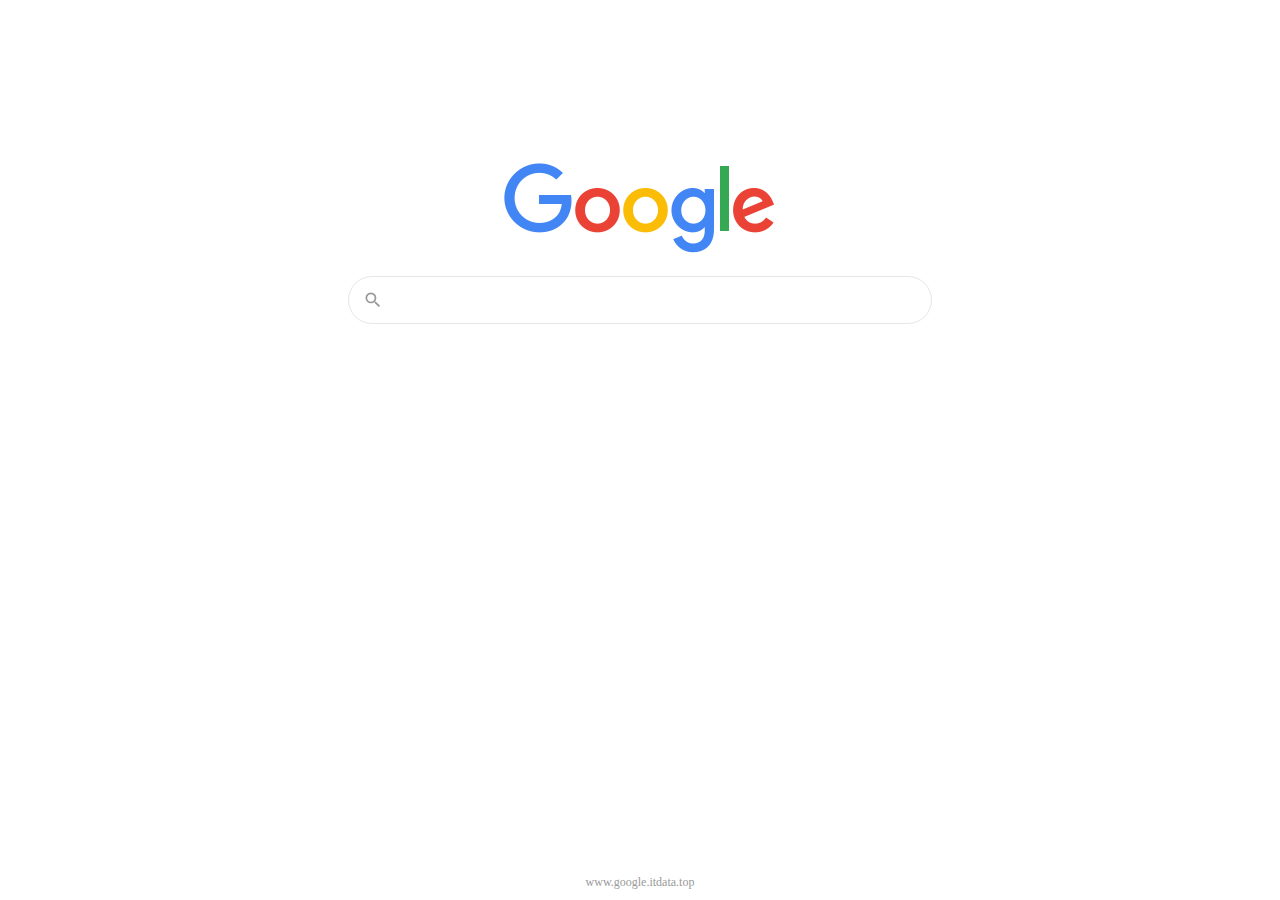
<file: index.html>
<!DOCTYPE html>
<html lang="cn">

<head>
    <meta charset="UTF-8">
    <meta name="viewport" content="width=device-width, initial-scale=1.0">
    <title>Google</title>
    <link rel="stylesheet" href="/style.css">
    <link rel="icon" href="./image/google-icon.png" type="image/x-icon">
</head>

<body">
    <header class="hander">
        <div class="logo-containe">
            <h1 id="h1">
                <a class="h-l-h-a" href="./index.html">
                    <img src="./image/google.png" alt="" class="logo">
                </a>
            </h1>
        </div>
    </header>
    <form id="bing-search-form" action="https://www.google.itdata.top/search" method="get" autocomplete="on">
        <div class="barANDhistory">
            <div class="bing-bar">
                <input type="text" name="q" class="bing-bar-input" autocomplete="off">
                <p class="bing-bar-seek">
                    <svg class="bing-bar-button-seek" focusable="false" xmlns="http://www.w3.org/2000/svg"
                        viewBox="0 0 24 24">
                        <path
                            d="M15.5 14h-.79l-.28-.27A6.471 6.471 0 0 0 16 9.5 6.5 6.5 0 1 0 9.5 16c1.61 0 3.09-.59 4.23-1.57l.27.28v.79l5 4.99L20.49 19l-4.99-5zm-6 0C7.01 14 5 11.99 5 9.5S7.01 5 9.5 5 14 7.01 14 9.5 11.99 14 9.5 14z">
                        </path>
                    </svg>
                </p>
            </div>
            <div id="history">
                <div class="history-item">
                    <span class="writtenWords"></span>
                    <div class="delete">
                        <img class="delete-icon" src="./image/delete.png" alt="">
                    </div>
                </div>
            </div>
        </div>
    </form>
    <div class="bottom-text">
        <a class="bottom-text-p" href="./update.html">www.google.itdata.top</a>
    </div>
    <script>
        document.getElementById('bing-search-form').addEventListener('submit', function(event) {
                event.preventDefault();
    
                this.submit();
    
                setTimeout(() => {
                    this.reset();
                }, 2000);
            });
    </script>
    <script src="/script.js"></script>
    </body>

</html>
</file>
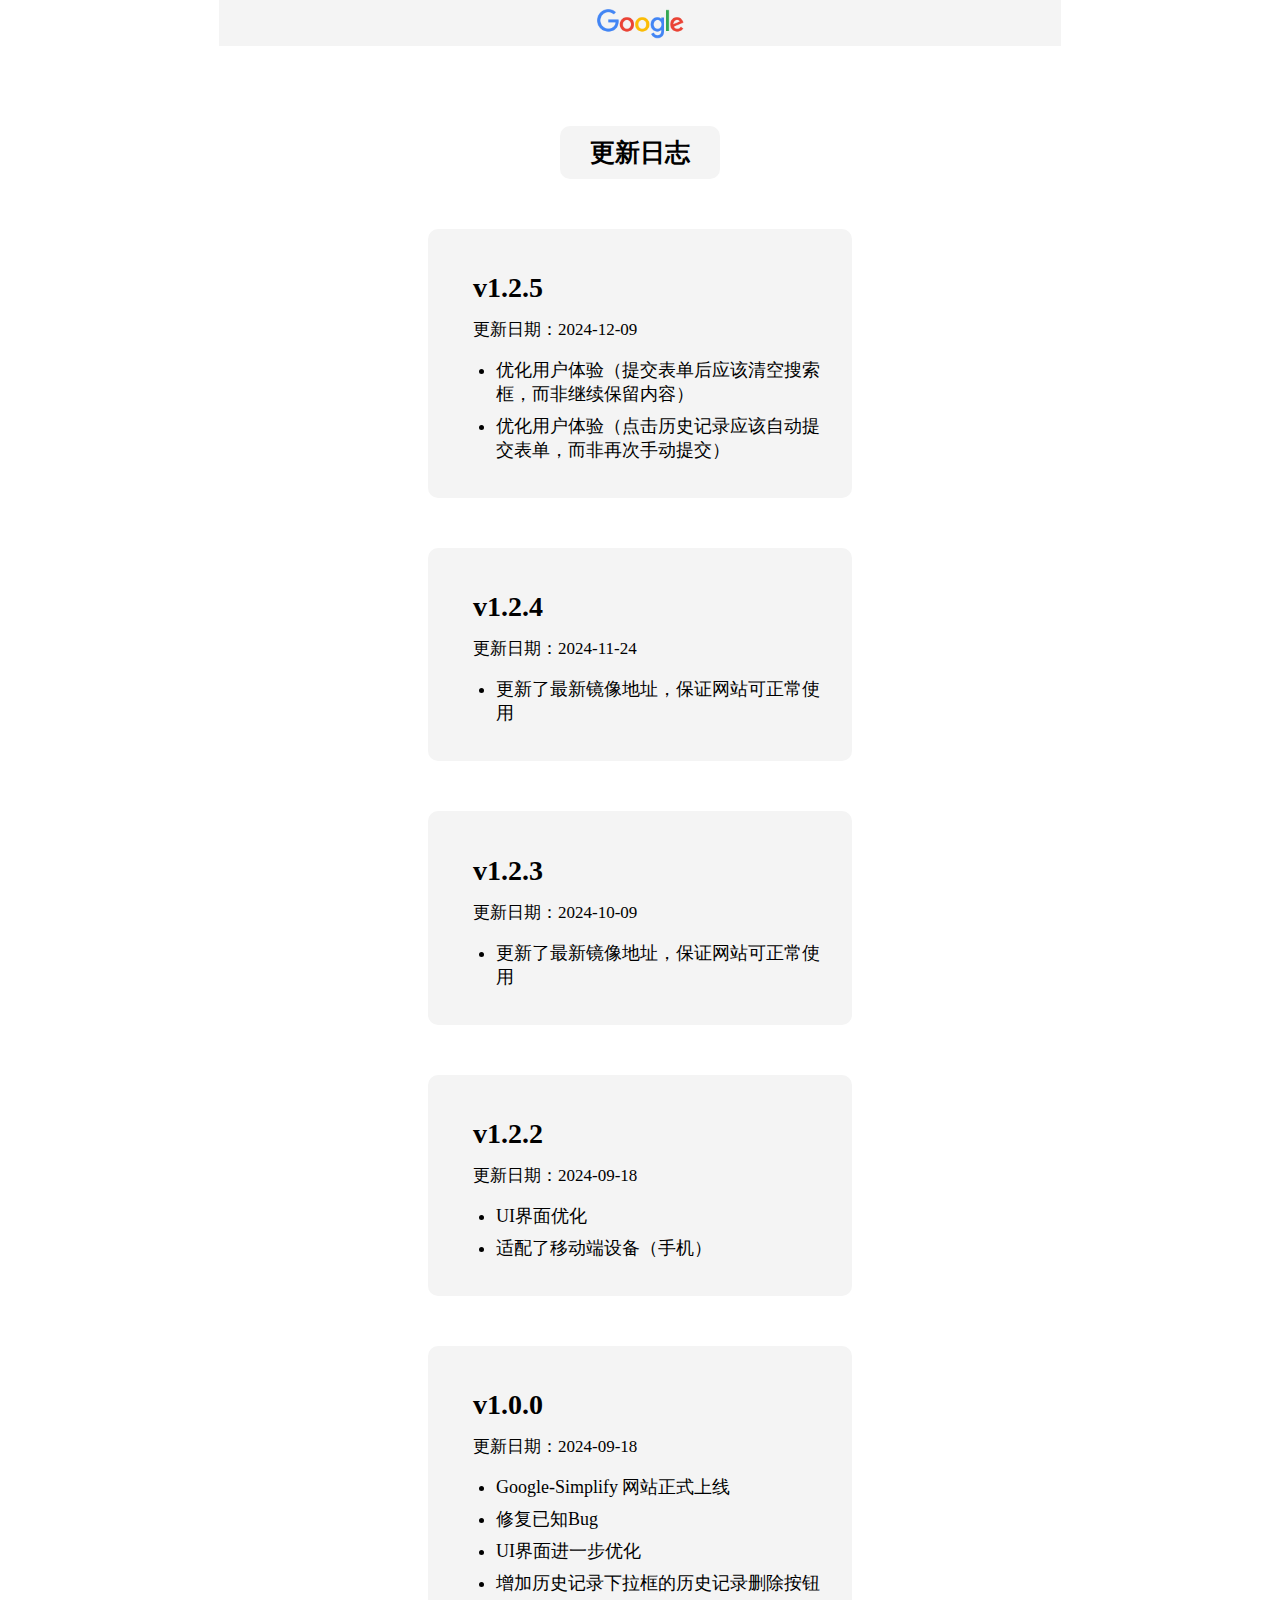
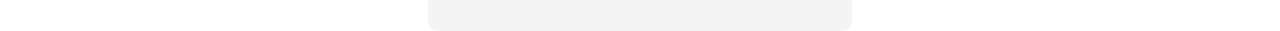
<file: update.html>
<!DOCTYPE html>
<html lang="en">

<head>
  <meta charset="UTF-8">
  <meta name="viewport" content="width=device-width, initial-scale=1.0">
  <title>Google-更新日志</title>
  <style>
    body {
      margin: 0px;
    }

    .hander {
      height: 46px;
      width: 842px;
      margin: auto;
      background-color: #f4f4f4;
      display: flex;
      align-items: center;
      justify-content: center;
    }

    .logo {
      height: 30px;
      width: 87px;
      margin-top: 10px;
    }

    .subject-p {
      margin-top: 80px;
      text-align: center;
    }

    .s-p-b {
      font-size: 25px;
      padding: 10px 30px;
      border-radius: 10px;
      background-color: #f4f4f4;
      display: inline-block;
    }

    .subject-text {
      width: 30%;
      margin: 50px auto 0 auto;
      border-radius: 10px;
      background-color: #f4f4f4;
      padding: 20px 20px;
    }

    .s-t-b {
      margin-bottom: 14px;
      margin-left: 25px;
      font-size: 28px;
    }

    .s-t-p {
      margin-top: 0;
      margin-left: 25px;
      font-size: 17px;
      font-weight: 400;
    }

    .s-t-u-li {
      font-weight: 300;
      margin-left: 8px;
      margin-top: 8px;
      font-size: 18px;
    }

    @media (max-width: 768px) {
      .hander {
        height: 46px;
        width: 270px;
        margin: auto;
        background-color: #f4f4f4;
        display: flex;
        align-items: center;
        justify-content: center;
      }

      .subject-text {
        width: 70%;
        margin: 20px auto 0 auto;
        border-radius: 10px;
        background-color: #f4f4f4;
        padding: 20px 20px;
      }

      .subject-p {
        margin-top: 30px;
        text-align: center;
      }
    }
  </style>
</head>

<body>
  <header class="hander">
    <div class="logo-containe">
      <h1 id="h1">
        <a href="./index.html">
          <img src="./image/google.png" alt="" class="logo">
        </a>
      </h1>
    </div>
  </header>
  <div class="subject-p">
    <b class="s-p-b">更新日志</b>
  </div>
  <script>
    fetch('./update.json')
      .then(response => response.json())
      .then(updateArr => {
        for (let i = 0; i < updateArr.length; i++) {
          const updateItem = updateArr[(updateArr.length - i) - 1];
          const div = document.createElement('div');
          div.classList.add('subject-text');

          const versionHeader = document.createElement('h2');
          versionHeader.classList.add('s-t-b');
          versionHeader.innerText = updateItem.version;
          div.appendChild(versionHeader);

          const dateParagraph = document.createElement('p');
          dateParagraph.classList.add('s-t-p');
          dateParagraph.innerHTML = updateItem.Date;
          div.appendChild(dateParagraph);

          const ul = document.createElement('ul');
          ul.classList.add('s-t-ul');

          for (let key in updateItem) {
            if (key.startsWith('update')) {
              const li = document.createElement('li');
              li.classList.add('s-t-u-li');
              li.innerHTML = updateItem[key];
              ul.appendChild(li);
            }
          }
          div.appendChild(ul);
          document.body.appendChild(div);
        }
      });
  </script>
</body>

</html>
</file>
<file: style.css>
body {
    margin: 0px;
}

.hander {
    height: 92px;
    width: 272px;
    margin-top: calc(13% - 3px);
    margin-left: calc(50% - 136px);
    display: flex;
    align-items: center;
    justify-content: center;
}

.logo {
    height: 92px;
    width: 272px;
}

#h1 {
    margin: 0;
}

.bing-bar {
    height: 46px;
    max-width: 584px;
    margin: 22px auto 0 auto;
    display: flex;
    align-items: center;
    position: relative;
}

.bing-bar-input {
    height: 46px;
    width: 100%;
    font-size: 15px;
    font-weight: 400;
    padding: 0px 20px 0 40px;
    border: 1px solid rgb(230, 230, 230);
    border-radius: 50px;
    outline: none;
}

.bing-bar-input:hover {
    box-shadow: 0 2px 7px rgb(0 0 0 / 15%);
}

.bing-bar-input:focus {
    box-shadow: 0 2px 7px rgb(0 0 0 / 15%);
}

.bing-bar-button-seek {
    margin: 3px 1px 1px 2px;
    height: 20px;
    fill: rgb(151, 151, 151);
}

.bing-bar-seek {
    margin: 2px 0 0 6px;
    left: 7px;
    background-color: #a1a1a100;
    position: absolute;
    border: none;
}

.bottom-text {
    position: absolute;
    bottom: 0;
    left: 50%;
    transform: translateX(-50%);
    display: flex;
    align-items: center;
    justify-content: center;
}

.bottom-text-p {
    font-size: 12px;
    color: #999999;
    cursor: pointer;
    text-decoration: none;
    margin-bottom: 10px;
}

.h-l-h-a {
    display: flex;
    align-items: center;
    justify-content: center;
}

/* 历史记录下拉框样式 Start */
#history {
    max-height: 368px;
    max-width: 584px;
    transition: max-height 0.3s ease;
    overflow-y: auto;
    margin: 0 auto 0 auto;
    border: 1px solid rgb(230, 230, 230);
    border-radius: 0 0 25px 25px;
    padding: 0;
    position: relative;
    display: none;
    transition: transform 0.3s ease;
    box-sizing: border-box;
}

.history-item {
    height: 30px;
    padding: 8px 0px 8px 40px;
    cursor: pointer;
    display: flex;
    align-items: center;
    justify-content: space-between;
    background-color: #ffffff;
}

.history-item:hover {
    background-color: #e7e7e7;
}

.writtenWords {
    font-size: 15px;
    display: none;
}

.delete {
    display: flex;
    justify-content: center;
    align-items: center;
    margin-right: 20px;
    height: 20px;
    width: 20px;
    cursor: pointer;
}

.delete-icon {
    height: 12px;
    width: 12px;
}
<<<<<<< HEAD

=======
>>>>>>> be0d460d55dd5dbcbe17667f19ceacc9be341949
/* 历史记录下拉框样式 End */

/* 移动端适配 Start*/
@media (max-width: 768px) {
<<<<<<< HEAD
    .logo {
        height: 40px;
        width: 116px;
    }

    .hander {
        height: 40px;
        width: 116px;
        margin-top: 14%;
        margin-left: calc(50% - 58px);
=======
    .hander{
        height: 46px;
        width: 270px;
        margin: auto;
        background-color: #eaeaea;
>>>>>>> be0d460d55dd5dbcbe17667f19ceacc9be341949
        display: flex;
        align-items: center;
        justify-content: center;
    }

<<<<<<< HEAD
    .bing-bar {
        height: 46px;
        width: 70%;
        margin: 30px auto 0 auto;
        display: flex;
        align-items: center;
=======
    .bing-bar{
        height: 50px;
        width: 70%;
        margin: 150px auto 0 auto;
        display: flex;
        align-items: center; /* 垂直居中对齐 */
>>>>>>> be0d460d55dd5dbcbe17667f19ceacc9be341949
        position: relative;
    }

    #history {
        max-height: 368px;
        transition: max-height 0.3s ease;
        width: 70%;
        overflow-y: auto;
<<<<<<< HEAD
        margin: 0px auto 0 auto;
        border: 1px solid rgb(230, 230, 230);
        border-radius: 0 0 15px 15px;
        padding: 0;
        position: relative;
=======
        background-color: #ffffff;
        margin: 3px auto 0 auto;
        border: 1px solid #f3f3f3;
        border-radius: 0 0 15px 15px;
        padding: 0;
        position:relative;
>>>>>>> be0d460d55dd5dbcbe17667f19ceacc9be341949
        display: none;
        transition: transform 0.3s ease;
        box-sizing: border-box;
    }
}
<<<<<<< HEAD

=======
>>>>>>> be0d460d55dd5dbcbe17667f19ceacc9be341949
/* 移动端适配 End*/
</file>
